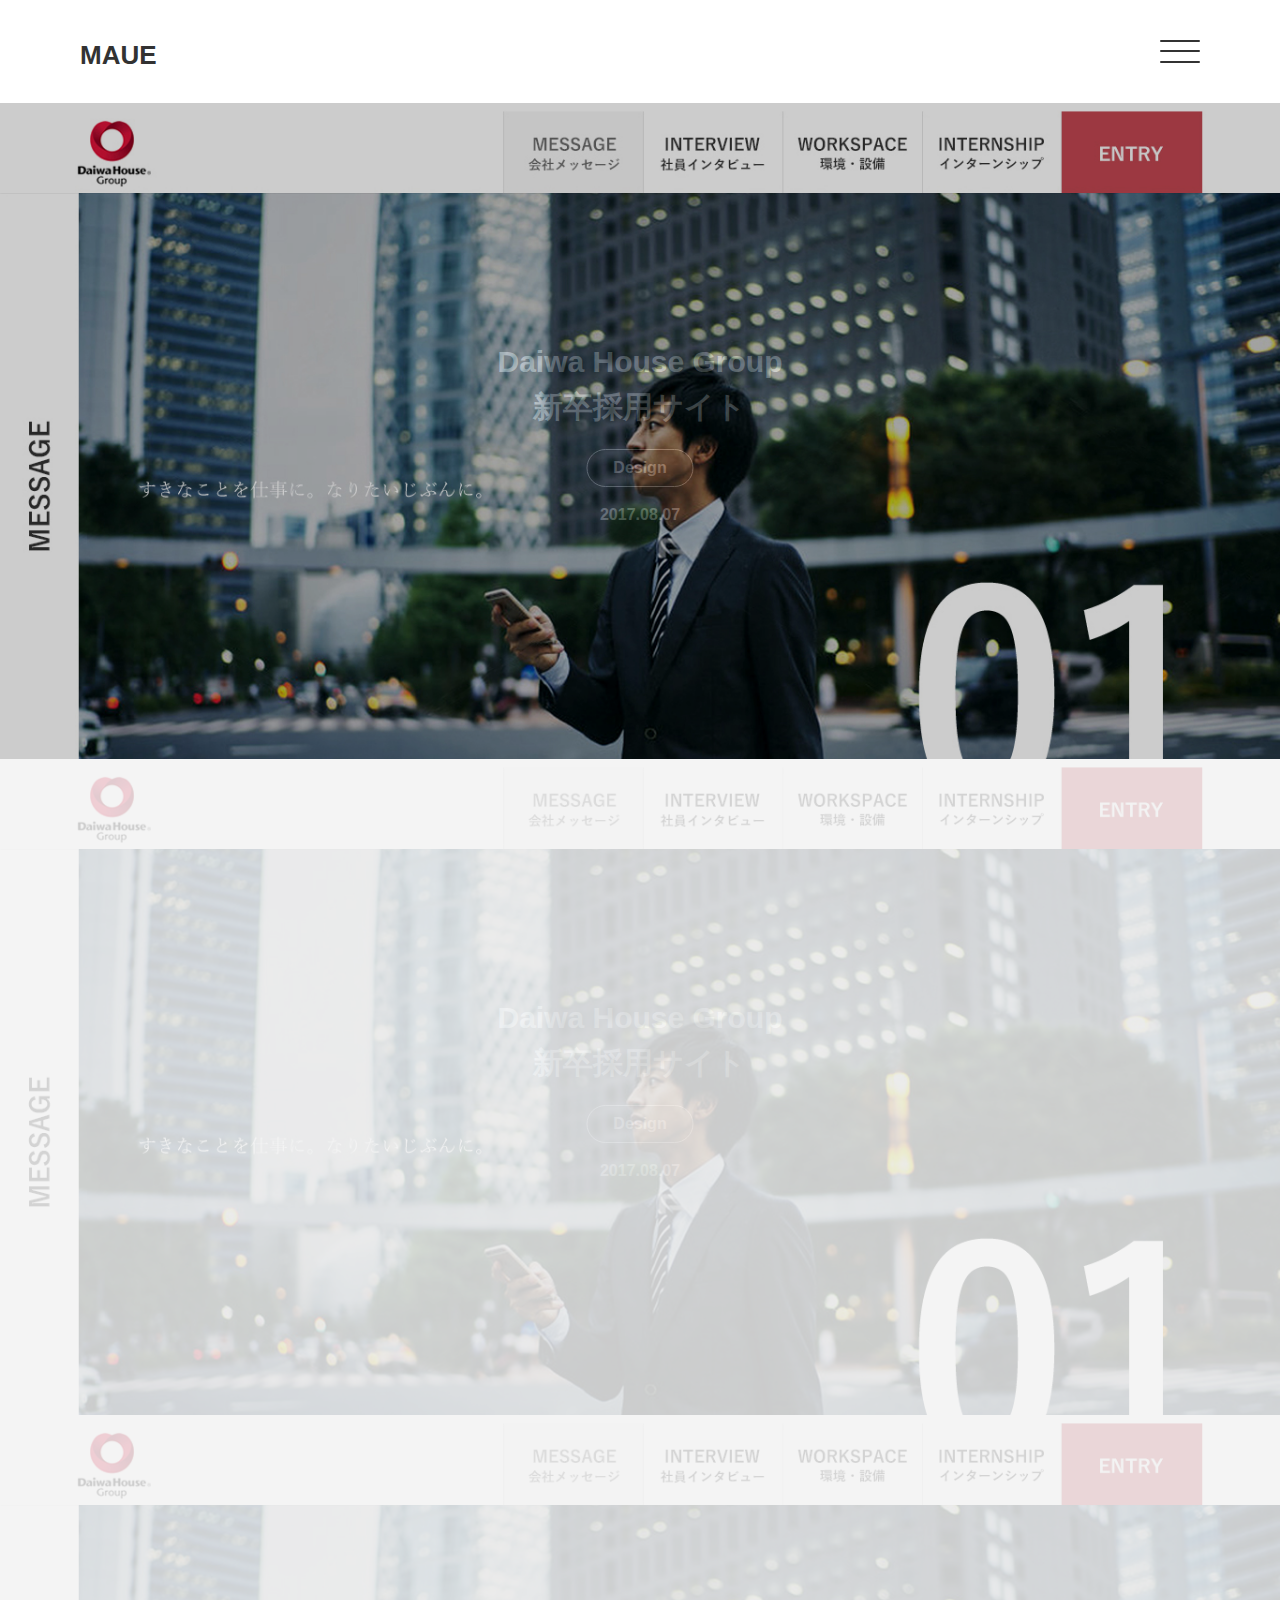
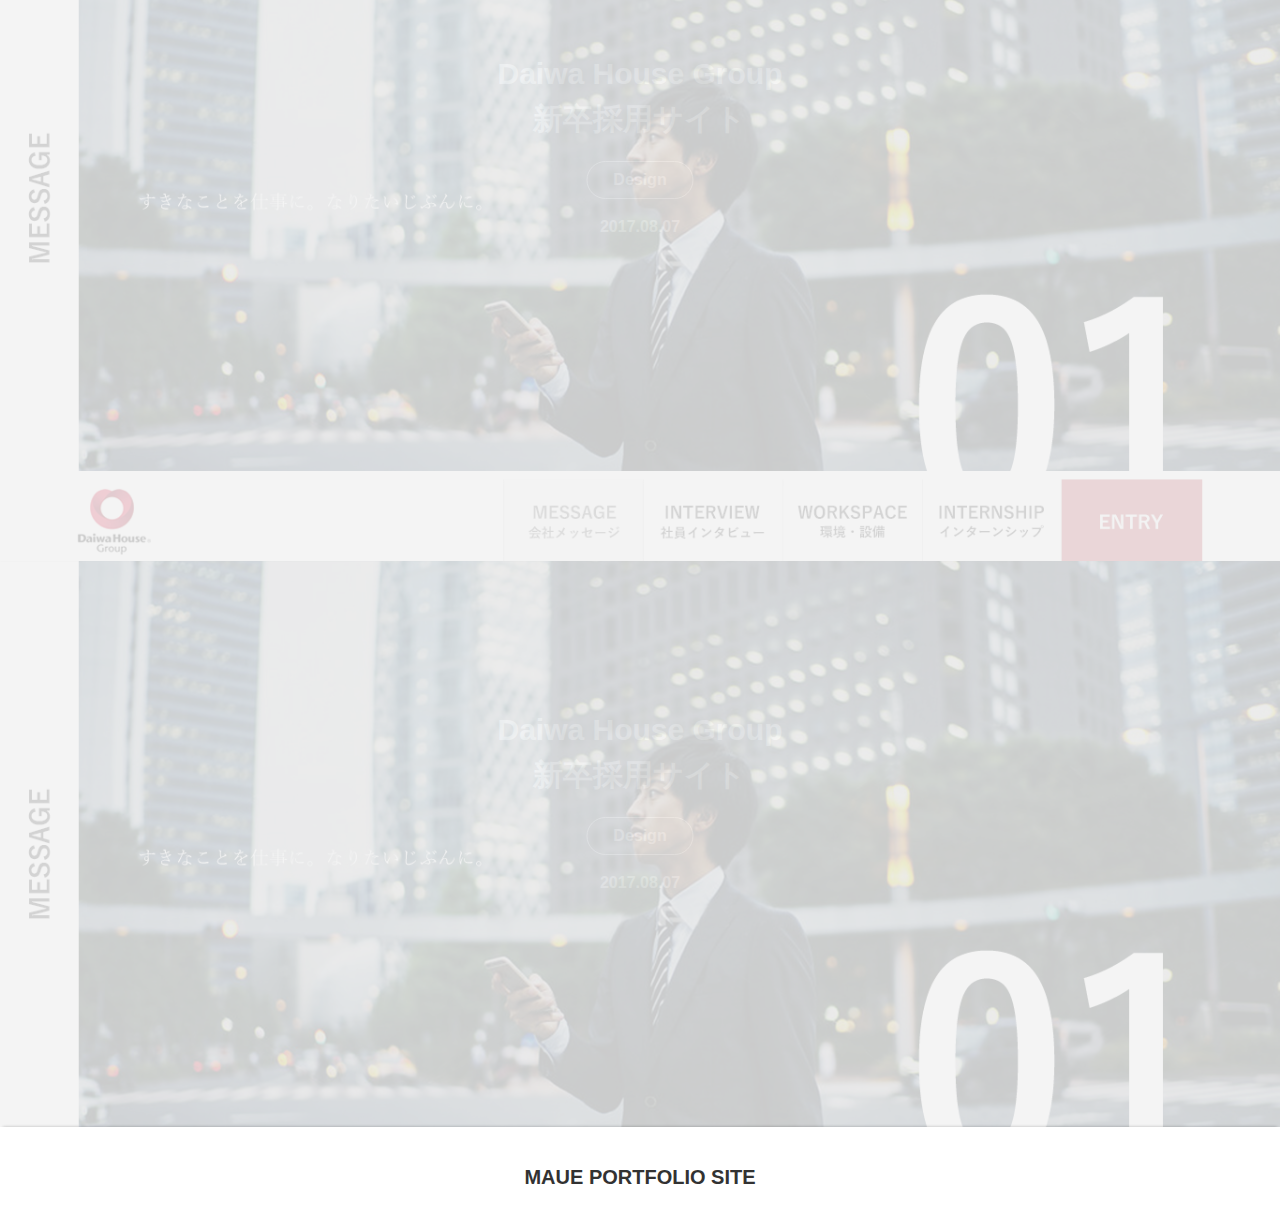
<file: index.html>
<!DOCTYPE html>
<html lang="ja">

<head>
    <meta charset="UTF-8">
    <meta name="viewport" content="width=device-width,user-scalable=no,maximum-scale=1" />
    <meta name="keywords" content="maue, マウエ, portfolio, ポートフォリオ, クリエイティブ, テクノロジー, web, ウェブ">
    <meta name="description" content="maueの個人ポートフォリオサイトになります。日々の制作や学習内容を掲載しています。">
    <title>MAUE PORTFOLIO SITE</title>
    <link rel="stylesheet" href="css/reset.css">
    <link rel="stylesheet" href="css/style.css">
</head>

<body>
    <header>
        <h1><a href="#">MAUE</a></h1>
        <div id="modal_main">
            <nav>
                <ul>
                    <li><a href="#">WORKS</a></li>
                    <li><a href="./about/index.html">ABOUT</a></li>
                    <li><a href="">BLOG</a></li>
                </ul>
            </nav>
        </div>
        <div>
            <a id="modal_open" href="#">
                <span></span>
                <span></span>
                <span></span>
            </a>
        </div>
    </header>
    <main id="barba-wrapper">
        <ul id="contents" class="barba-container">
            <li class="sp_hover">
                <a href="">
                    <div class="contents_txt">
                        <h2>Daiwa House Group<br>新卒採用サイト</h2>
                        <ul class="charge">
                            <li>Design</li>
                        </ul>
                        <p>2017.08.07</p>
                    </div>
                    <div class="contents_image">
                        <a href="./works/index.html"><img src="images/top_image_01.jpg" alt="Daiwa House Group新卒採用サイト"></a>
                    </div>
                </a>
            </li>
            <li class="fade sp_hover">
                <a href="">
                    <div class="contents_txt">
                        <h2>Daiwa House Group<br>新卒採用サイト</h2>
                        <ul class="charge">
                            <li>Design</li>
                        </ul>
                        <p>2017.08.07</p>
                    </div>
                    <div class="contents_image">
                        <img src="images/top_image_01.jpg" alt="Daiwa House Group新卒採用サイト">
                    </div>
                </a>
            </li>
            <li class="fade sp_hover">
                <a href="">
                    <div class="contents_txt">
                        <h2>Daiwa House Group<br>新卒採用サイト</h2>
                        <ul class="charge">
                            <li>Design</li>
                        </ul>
                        <p>2017.08.07</p>
                    </div>
                    <div class="contents_image">
                        <img src="images/top_image_01.jpg" alt="Daiwa House Group新卒採用サイト">
                    </div>
                </a>
            </li>
            <li class="fade sp_hover">
                <a href="">
                    <div class="contents_txt">
                        <h2>Daiwa House Group<br>新卒採用サイト</h2>
                        <ul class="charge">
                            <li>Design</li>
                        </ul>
                        <p>2017.08.07</p>
                    </div>
                    <div class="contents_image">
                        <img src="images/top_image_01.jpg" alt="Daiwa House Group新卒採用サイト">
                    </div>
                </a>
            </li>
        </ul>
    </main>
    <footer id="footer">
        <p>MAUE PORTFOLIO SITE</p>
    </footer>
    <script type="text/javascript" src="js/jquery-3.2.1.min.js"></script>
    <script type="text/javascript" src="js/fade.js"></script>
    <script type="text/javascript" src="js/modalMenu.js"></script>
    <script type="text/javascript" src="js/headerFix.js"></script>
    <script type="text/javascript" src="js/spHover.js"></script>
</body>

</html>
</file>
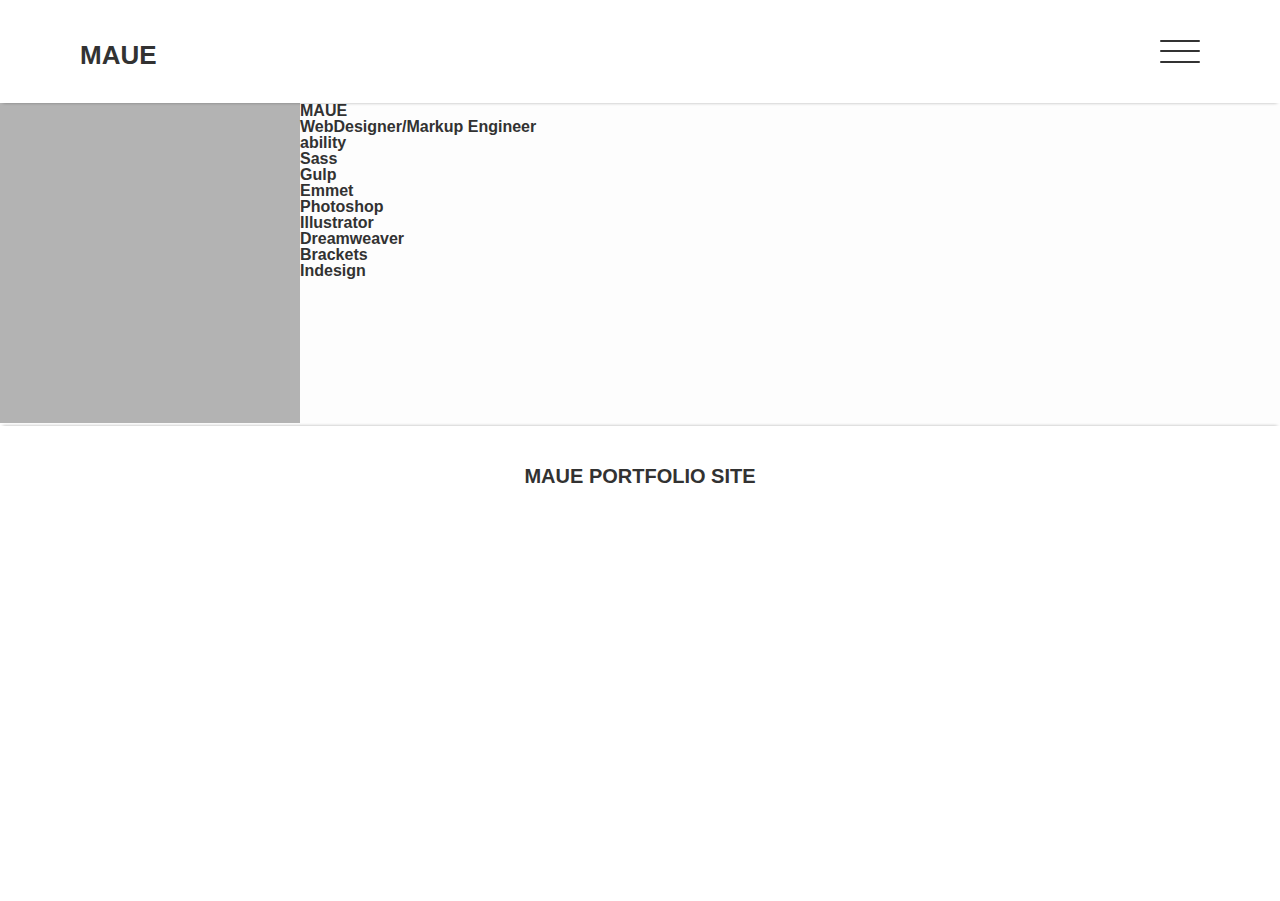
<file: about/index.html>
<!DOCTYPE html>
<html lang="ja">

<head>
    <meta charset="UTF-8">
    <meta name="viewport" content="width=device-width,user-scalable=no,maximum-scale=1" />
    <meta name="keywords" content="maue, マウエ, portfolio, ポートフォリオ, クリエイティブ, テクノロジー, web, ウェブ">
    <meta name="description" content="maueの個人ポートフォリオサイトになります。日々の制作や学習内容を掲載しています。">
    <title>MAUE PORTFOLIO SITE</title>
    <link rel="stylesheet" href="../css/reset.css">
    <link rel="stylesheet" href="../css/about.css">
</head>

<body>
    <header>
        <h1><a href="../index.html">MAUE</a></h1>
        <div id="modal_main">
            <nav>
                <ul>
                    <li><a href="../index.html">WORKS</a></li>
                    <li><a href="#">ABOUT</a></li>
                    <li><a href="">BLOG</a></li>
                </ul>
            </nav>
        </div>
        <div>
            <a id="modal_open" href="#">
                <span></span>
                <span></span>
                <span></span>
            </a>
        </div>
    </header>
    <main class="cfx">
       <div>
        <div class="fl_l"><img src="../images/profile.jpg"></div>
        <ul class="use_inner fl_l">
            <li><h2>MAUE</h2></li>
            <li><h3>WebDesigner/Markup Engineer</h3></li>
            <li><h4>ability</h4></li>
            <li>Sass</li>
            <li>Gulp</li>
            <li>Emmet</li>
            <li>Photoshop</li>
            <li>Illustrator</li>
            <li>Dreamweaver</li>
            <li>Brackets</li>
            <li>Indesign</li>
        </ul>
       </div>
    </main>
    <footer>
        <p>MAUE PORTFOLIO SITE</p>
    </footer>
    <script type="text/javascript" src="../js/jquery-3.2.1.min.js"></script>
    <script type="text/javascript" src="../js/modalMenu.js"></script>
    <script type="text/javascript" src="../js/headerFix.js"></script>
    </body>

</html>
</file>
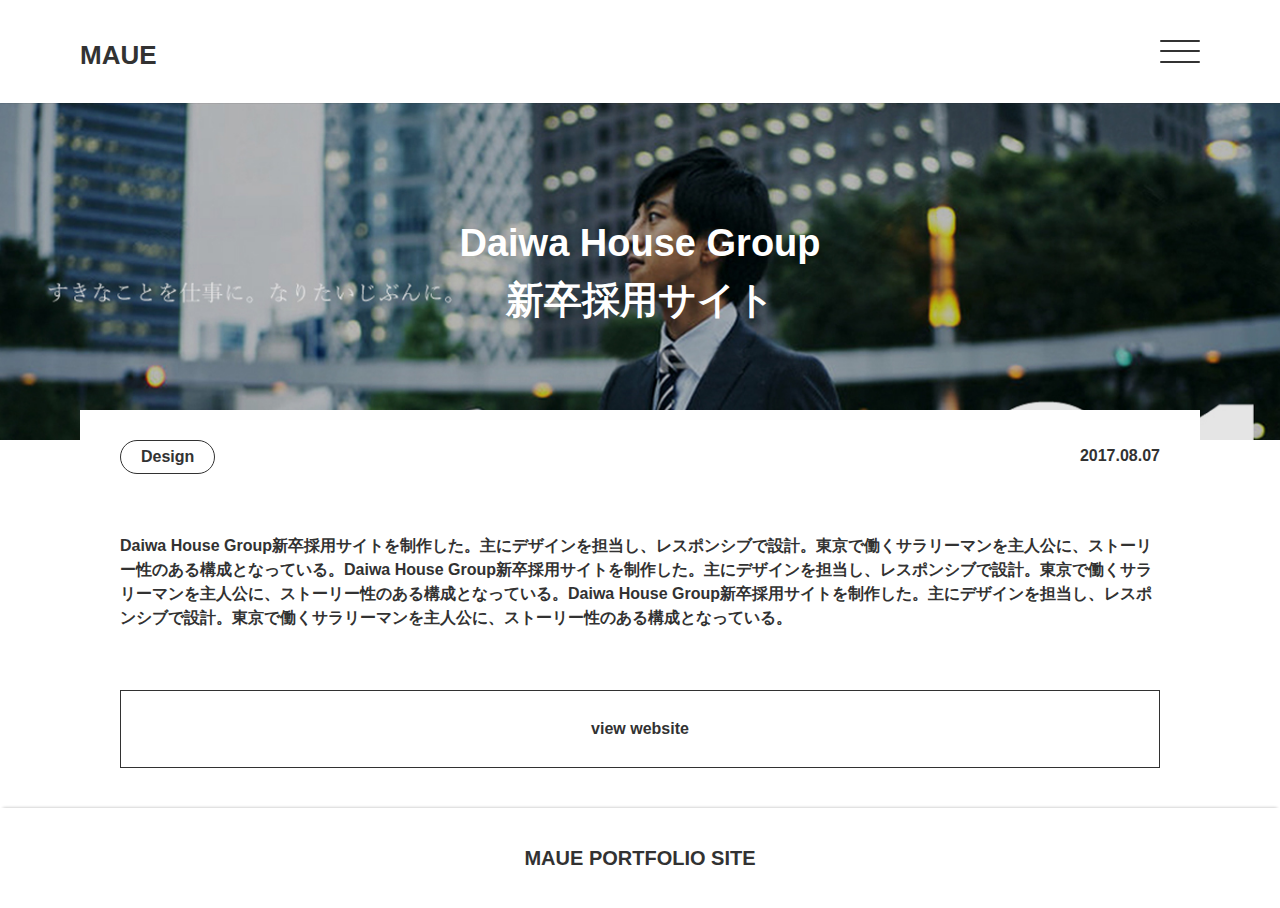
<file: works/index.html>
<!DOCTYPE html>
<html lang="ja">

<head>
    <meta charset="UTF-8">
    <meta name="viewport" content="width=device-width,user-scalable=no,maximum-scale=1" />
    <meta name="keywords" content="maue, マウエ, portfolio, ポートフォリオ, クリエイティブ, テクノロジー, web, ウェブ">
    <meta name="description" content="maueの個人ポートフォリオサイトになります。日々の制作や学習内容を掲載しています。">
    <title>MAUE PORTFOLIO SITE</title>
    <link rel="stylesheet" href="../css/reset.css">
    <link rel="stylesheet" href="../css/works.css">
</head>

<body>
    <header>
        <h1><a href="../index.html">MAUE</a></h1>
        <div id="modal_main">
            <nav>
                <ul>
                    <li><a href="../index.html">WORKS</a></li>
                    <li><a href="../about/index.html">ABOUT</a></li>
                    <li><a href="">BLOG</a></li>
                </ul>
            </nav>
        </div>
        <div>
            <a id="modal_open" href="#">
                <span></span>
                <span></span>
                <span></span>
            </a>
        </div>
    </header>
    <main>
        <ul id="contents">
            <li>
                <ul class="works_head">
                    <li>
                        <h2>Daiwa House Group<br>新卒採用サイト</h2>
                        <img src="../images/works_image.jpg" alt="Daiwa House Group新卒採用サイト">
                    </li>
                </ul>
            </li>
            <li class="contents_txt">
                <ul class="cfx works_role">
                    <li class="role fl_l">Design</li>
                    <li class="release fl_r">2017.08.07</li>
                </ul>
                <p class="explain">Daiwa House Group新卒採用サイトを制作した。主にデザインを担当し、レスポンシブで設計。東京で働くサラリーマンを主人公に、ストーリー性のある構成となっている。Daiwa House Group新卒採用サイトを制作した。主にデザインを担当し、レスポンシブで設計。東京で働くサラリーマンを主人公に、ストーリー性のある構成となっている。Daiwa House Group新卒採用サイトを制作した。主にデザインを担当し、レスポンシブで設計。東京で働くサラリーマンを主人公に、ストーリー性のある構成となっている。</p>
                <p class="visit"><a href="#">view website</a></p>
            </li>
            <li></li>
        </ul>
    </main>
    <footer id="footer">
        <p>MAUE PORTFOLIO SITE</p>
    </footer>
    <script type="text/javascript" src="../js/jquery-3.2.1.min.js"></script>
    <script type="text/javascript" src="../js/modalMenu.js"></script>
    <script type="text/javascript" src="../js/headerFix.js"></script>
</body>

</html>
</file>
<file: css/style.css>
@charset "utf-8";

/*/////////////////
header
/////////////////*/

header {
    box-shadow: 0 3px 3px -3px rgba(0, 0, 0, 0.3);
    -webkit-box-shadow: 0 3px 3px -3px rgba(0, 0, 0, 0.3);
    -moz-box-shadow: 0 3px 3px -3px rgba(0, 0, 0, 0.3);
    position: relative;
    padding: 40px 80px;
    background-color: #fff;
}

header a {
    text-decoration: none;
}

header:after {
    content: "";
    clear: both;
    display: block;
}

h1 {
    float: left;
    font-size: 1.625em;
    position: absolute;
    top: 50%;
    margin-top: -10px;
}

h1 a {
    color: #323232;
}


/*modalMenu*/

#modal_open,
#modal_open span {
    display: inline-block;
    transition: all .4s;
    box-sizing: border-box;
}

#modal_open {
    float: right;
    position: relative;
    width: 40px;
    height: 23px;
}

#modal_open span {
    position: absolute;
    left: 0;
    width: 100%;
    height: 2px;
    background-color: #323232;
    border-radius: 4px;
}

#modal_open span:nth-of-type(1) {
    top: 0;
}

#modal_open span:nth-of-type(2) {
    top: 10px;
}

#modal_open span:nth-of-type(3) {
    bottom: 0;
}

#modal_open.active span {
    z-index: 1;
    background-color: #fff;
    transition: all .4s;
}

#modal_open.active span:nth-of-type(1) {
    -webkit-transform: translateY(10px) rotate(-45deg);
    transform: translateY(10px) rotate(-45deg);
}

#modal_open.active span:nth-of-type(2) {
    opacity: 0;
}

#modal_open.active span:nth-of-type(3) {
    -webkit-transform: translateY(-10px) rotate(45deg);
    transform: translateY(-10px) rotate(45deg);
}

#modal_main {
    display: none;
    width: 500px;
    height: 300px;
    position: fixed;
    z-index: 2;
    text-align: center;
    font-size: 2.250em;
    line-height: 3em;
}

#modal_main li {
    font-size: 1.875em;
}

#modal_main li:hover {
    opacity: 0.3;
    transition: 0.2s linear;
}

#modal_main li a {
    color: #fff;
}

#modal_bg {
    display: none;
    width: 100%;
    height: 100%;
    background-color: rgba(0, 0, 0, 0.5);
    position: fixed;
    top: 0;
    left: 0;
    z-index: 0;
    cursor: pointer;
}

/*headerFix*/

.header_fixed {
    position: fixed;
    width: 100%;
    top: 0;
    left: 0;
    z-index: 1;
    background-color: #fff;
    box-sizing: border-box;
}

.modal_fixed {
  position: fixed;
  width: 100%;
  height: 100%;
}


/*/////////////////
main
/////////////////*/

#contents li {
    text-align: center;
    position: relative;
}

#contents h2 {
    font-size: 1.875em;
    line-height: 1.500em;
}

.contents_txt {
    position: absolute;
    top: 50%;
    left: 50%;
    margin-right: -50%;
    -webkit-transform: translateY(-50%) translateX(-50%);
    transform: translateY(-50%) translateX(-50%);
    color: #fff;
}

.contents_image {
    background-color: #000;
}

.charge li {
    margin: 20px 0;
    padding: 10px 26px;
    display: inline-block;
    border: 1px solid #fff;
    border-radius: 50px 50px;
}

.charge:after {
    content: "";
    clear: both;
    display: block;
}

#contents img {
    width: 100%;
    height: auto;
    opacity: 0.8;
    vertical-align: bottom;
    transition: opacity 0.3s linear;
}

#contents img:hover {
    opacity: 0.3;
}

#contents:after {
    content: "";
    clear: both;
    display: block;
}


/*/////////////////
footer
/////////////////*/

footer {
    box-shadow: 0 -3px 3px -3px rgba(0, 0, 0, 0.3);
    -webkit-box-shadow: 0 -3px 3px -3px rgba(0, 0, 0, 0.3);
    -moz-box-shadow: 0 -3px 3px -3px rgba(0, 0, 0, 0.3);
    background: #fff;
    padding: 40px 80px;
}

footer p {
    text-align: center;
    font-size: 1.250em;
}


/*==============================
スマホ設定 画面の横幅が750px以下
==============================*/

@media screen and (max-width: 750px) {
        
/*/////////////////
header
/////////////////*/

header {
    padding: 40px;
}
      
#modal_main {
    font-size: 2em;
    line-height: 3.4em;
}
        
    
/*/////////////////
main
/////////////////*/

#contents h2 {
    font-size: 1.250em;
    line-height: 1.4em;
}
    
.charge li {
    font-size: 0.7em;
    margin: 10px 0;
    padding: 6px 12px;
    border: 1px solid #fff;
}
    
.contents_txt p {
    font-size: 0.6em;
}
   
    
/*/////////////////
footer
/////////////////*/

footer {
    padding: 40px;
}
    
footer p {
    font-size: 1em;
}

    
}
</file>
<file: css/about.css>
@charset "utf-8";

/*/////////////////
common
/////////////////*/

.fl_l{
    float: left;
}

.fl_r{
    float: right;
}

.cfx:after{
    content: "";
    clear: both;
    display: block;
}


/*/////////////////
header
/////////////////*/

header {
    box-shadow: 0 3px 3px -3px rgba(0, 0, 0, 0.3);
    -webkit-box-shadow: 0 3px 3px -3px rgba(0, 0, 0, 0.3);
    -moz-box-shadow: 0 3px 3px -3px rgba(0, 0, 0, 0.3);
    position: relative;
    padding: 40px 80px;
    background-color: #fff;
}

header a {
    text-decoration: none;
}

header:after {
    content: "";
    clear: both;
    display: block;
}

h1 {
    float: left;
    font-size: 1.625em;
    position: absolute;
    top: 50%;
    margin-top: -10px;
}

h1 a {
    color: #323232;
}


/*modalMenu*/

#modal_open,
#modal_open span {
    display: inline-block;
    transition: all .4s;
    box-sizing: border-box;
}

#modal_open {
    float: right;
    position: relative;
    width: 40px;
    height: 23px;
}

#modal_open span {
    position: absolute;
    left: 0;
    width: 100%;
    height: 2px;
    background-color: #323232;
    border-radius: 4px;
}

#modal_open span:nth-of-type(1) {
    top: 0;
}

#modal_open span:nth-of-type(2) {
    top: 10px;
}

#modal_open span:nth-of-type(3) {
    bottom: 0;
}

#modal_open.active span {
    z-index: 1;
    background-color: #fff;
    transition: all .4s;
}

#modal_open.active span:nth-of-type(1) {
    -webkit-transform: translateY(10px) rotate(-45deg);
    transform: translateY(10px) rotate(-45deg);
}

#modal_open.active span:nth-of-type(2) {
    opacity: 0;
}

#modal_open.active span:nth-of-type(3) {
    -webkit-transform: translateY(-10px) rotate(45deg);
    transform: translateY(-10px) rotate(45deg);
}

#modal_main {
    display: none;
    width: 500px;
    height: 300px;
    position: fixed;
    z-index: 2;
    text-align: center;
    font-size: 2.250em;
    line-height: 3em;
}

#modal_main li {
    font-size: 1.875em;
}

#modal_main li:hover {
    opacity: 0.3;
    transition: 0.2s linear;
}

#modal_main li a {
    color: #fff;
}

#modal_bg {
    display: none;
    width: 100%;
    height: 100%;
    background-color: rgba(0, 0, 0, 0.5);
    position: fixed;
    top: 0;
    left: 0;
    z-index: 0;
    cursor: pointer;
}


/*headerFix*/

.header_fixed {
    position: fixed;
    width: 100%;
    top: 0;
    left: 0;
    z-index: 1;
    background-color: #fff;
    box-sizing: border-box;
}

.modal_fixed {
  position: fixed;
  width: 100%;
  height: 100%;
}


/*/////////////////
main
/////////////////*/

main{
    background-color: #fdfdfd;
}


/*/////////////////
footer
/////////////////*/

footer {
    box-shadow: 0 -3px 3px -3px rgba(0, 0, 0, 0.3);
    -webkit-box-shadow: 0 -3px 3px -3px rgba(0, 0, 0, 0.3);
    -moz-box-shadow: 0 -3px 3px -3px rgba(0, 0, 0, 0.3);
    background: #fff;
    padding: 40px 80px;
}

footer p {
    text-align: center;
    font-size: 1.250em;
}


/*==============================
スマホ設定 画面の横幅が750px以下
==============================*/

@media screen and (max-width: 750px) {
        
/*/////////////////
header
/////////////////*/

header {
    padding: 40px;
}
      
#modal_main {
    font-size: 2em;
    line-height: 3.4em;
}
        
    
/*/////////////////
main
/////////////////*/

   
    
/*/////////////////
footer
/////////////////*/

footer {
    padding: 40px;
}
    
footer p {
    font-size: 1em;
}

    
}
</file>
<file: css/works.css>
@charset "utf-8";

/*/////////////////
common
/////////////////*/

.fl_l{
    float: left;
}

.fl_r{
    float: right;
}

.cfx:after{
    content: "";
    clear: both;
    display: block;
}

/*/////////////////
header
/////////////////*/

header {
    box-shadow: 0 3px 3px -3px rgba(0, 0, 0, 0.3);
    -webkit-box-shadow: 0 3px 3px -3px rgba(0, 0, 0, 0.3);
    -moz-box-shadow: 0 3px 3px -3px rgba(0, 0, 0, 0.3);
    position: relative;
    padding: 40px 80px;
    background-color: #fff;
}

header a {
    text-decoration: none;
}

header:after {
    content: "";
    clear: both;
    display: block;
}

h1 {
    float: left;
    font-size: 1.625em;
    position: absolute;
    top: 50%;
    margin-top: -10px;
}

h1 a {
    color: #323232;
}


/*modalMenu*/

#modal_open,
#modal_open span {
    display: inline-block;
    transition: all .4s;
    box-sizing: border-box;
}

#modal_open {
    float: right;
    position: relative;
    width: 40px;
    height: 23px;
}

#modal_open span {
    position: absolute;
    left: 0;
    width: 100%;
    height: 2px;
    background-color: #323232;
    border-radius: 4px;
}

#modal_open span:nth-of-type(1) {
    top: 0;
}

#modal_open span:nth-of-type(2) {
    top: 10px;
}

#modal_open span:nth-of-type(3) {
    bottom: 0;
}

#modal_open.active span {
    z-index: 1;
    background-color: #fff;
    transition: all .4s;
}

#modal_open.active span:nth-of-type(1) {
    -webkit-transform: translateY(10px) rotate(-45deg);
    transform: translateY(10px) rotate(-45deg);
}

#modal_open.active span:nth-of-type(2) {
    opacity: 0;
}

#modal_open.active span:nth-of-type(3) {
    -webkit-transform: translateY(-10px) rotate(45deg);
    transform: translateY(-10px) rotate(45deg);
}

#modal_main {
    display: none;
    width: 500px;
    height: 300px;
    position: fixed;
    z-index: 2;
    text-align: center;
    font-size: 2.250em;
    line-height: 3em;
}

#modal_main li {
    font-size: 1.875em;
}

#modal_main li:hover {
    opacity: 0.3;
    transition: 0.2s linear;
}

#modal_main li a {
    color: #fff;
}

#modal_bg {
    display: none;
    width: 100%;
    height: 100%;
    background-color: rgba(0, 0, 0, 0.5);
    position: fixed;
    top: 0;
    left: 0;
    z-index: 0;
    cursor: pointer;
}

/*headerFix*/

.header_fixed {
    position: fixed;
    width: 100%;
    top: 0;
    left: 0;
    z-index: 1;
    background-color: #fff;
    box-sizing: border-box;
}

.modal_fixed {
  position: fixed;
  width: 100%;
  height: 100%;
}


/*/////////////////
main
/////////////////*/

.works_head{
    position: relative;
}

h2{
    position: absolute;
    top: 50%;
    left: 50%;
    margin-right: -50%;
    -webkit-transform: translateY(-50%) translateX(-50%);
    transform: translateY(-50%) translateX(-50%);
    color: #fff;
    font-size: 2.375em;
    line-height: 1.5em;
    text-align: center;
}

#contents img {
    width: 100%;
    height: auto;
    vertical-align: bottom;
    
}

.contents_txt{
    margin: 0 80px 40px;
    position: relative;
    padding: 0 40px;
}

.contents_txt:before{
    content: '';
    height: 30px;
    top: -30px;
    left: 0;
    right: 0;
    display: block;
    position: absolute;
    background-color: #fff;
}

.works_role{
    margin-bottom: 60px;
}

.role{
    border: 1px solid #323232;
    border-radius: 50px 50px;
    padding: 8px 20px;
}

.release{
    padding: 8px 0;
}

.explain{
    line-height: 1.5em;
    margin-bottom: 60px;
}

.visit a{
    display: block;
    border: 1px solid #323232;
    padding: 30px 20px;
    color: #323232;
    text-align: center;
    text-decoration: none;
}

.visit a:hover{
    color: #fff;
    background-color: #323232;
    transition: all 1s cubic-bezier(0.165, 0.84, 0.44, 1);
}


/*/////////////////
footer
/////////////////*/

footer {
    box-shadow: 0 -3px 3px -3px rgba(0, 0, 0, 0.3);
    -webkit-box-shadow: 0 -3px 3px -3px rgba(0, 0, 0, 0.3);
    -moz-box-shadow: 0 -3px 3px -3px rgba(0, 0, 0, 0.3);
    background: #fff;
    padding: 40px 80px;
}

footer p {
    text-align: center;
    font-size: 1.250em;
}


/*==============================
スマホ設定 画面の横幅が750px以下
==============================*/

@media screen and (max-width: 750px) {
        
/*/////////////////
header
/////////////////*/

header {
    padding: 40px;
}
      
#modal_main {
    font-size: 2em;
    line-height: 3.4em;
}
    
        
    
/*/////////////////
main
/////////////////*/

h2{
    font-size: 2em;
}
    
.contents_txt{
    margin:  0 20px 40px;
}

    
/*/////////////////
footer
/////////////////*/

footer {
    padding: 40px;
}
    
footer p {
    font-size: 1em;
}

    
}
</file>
